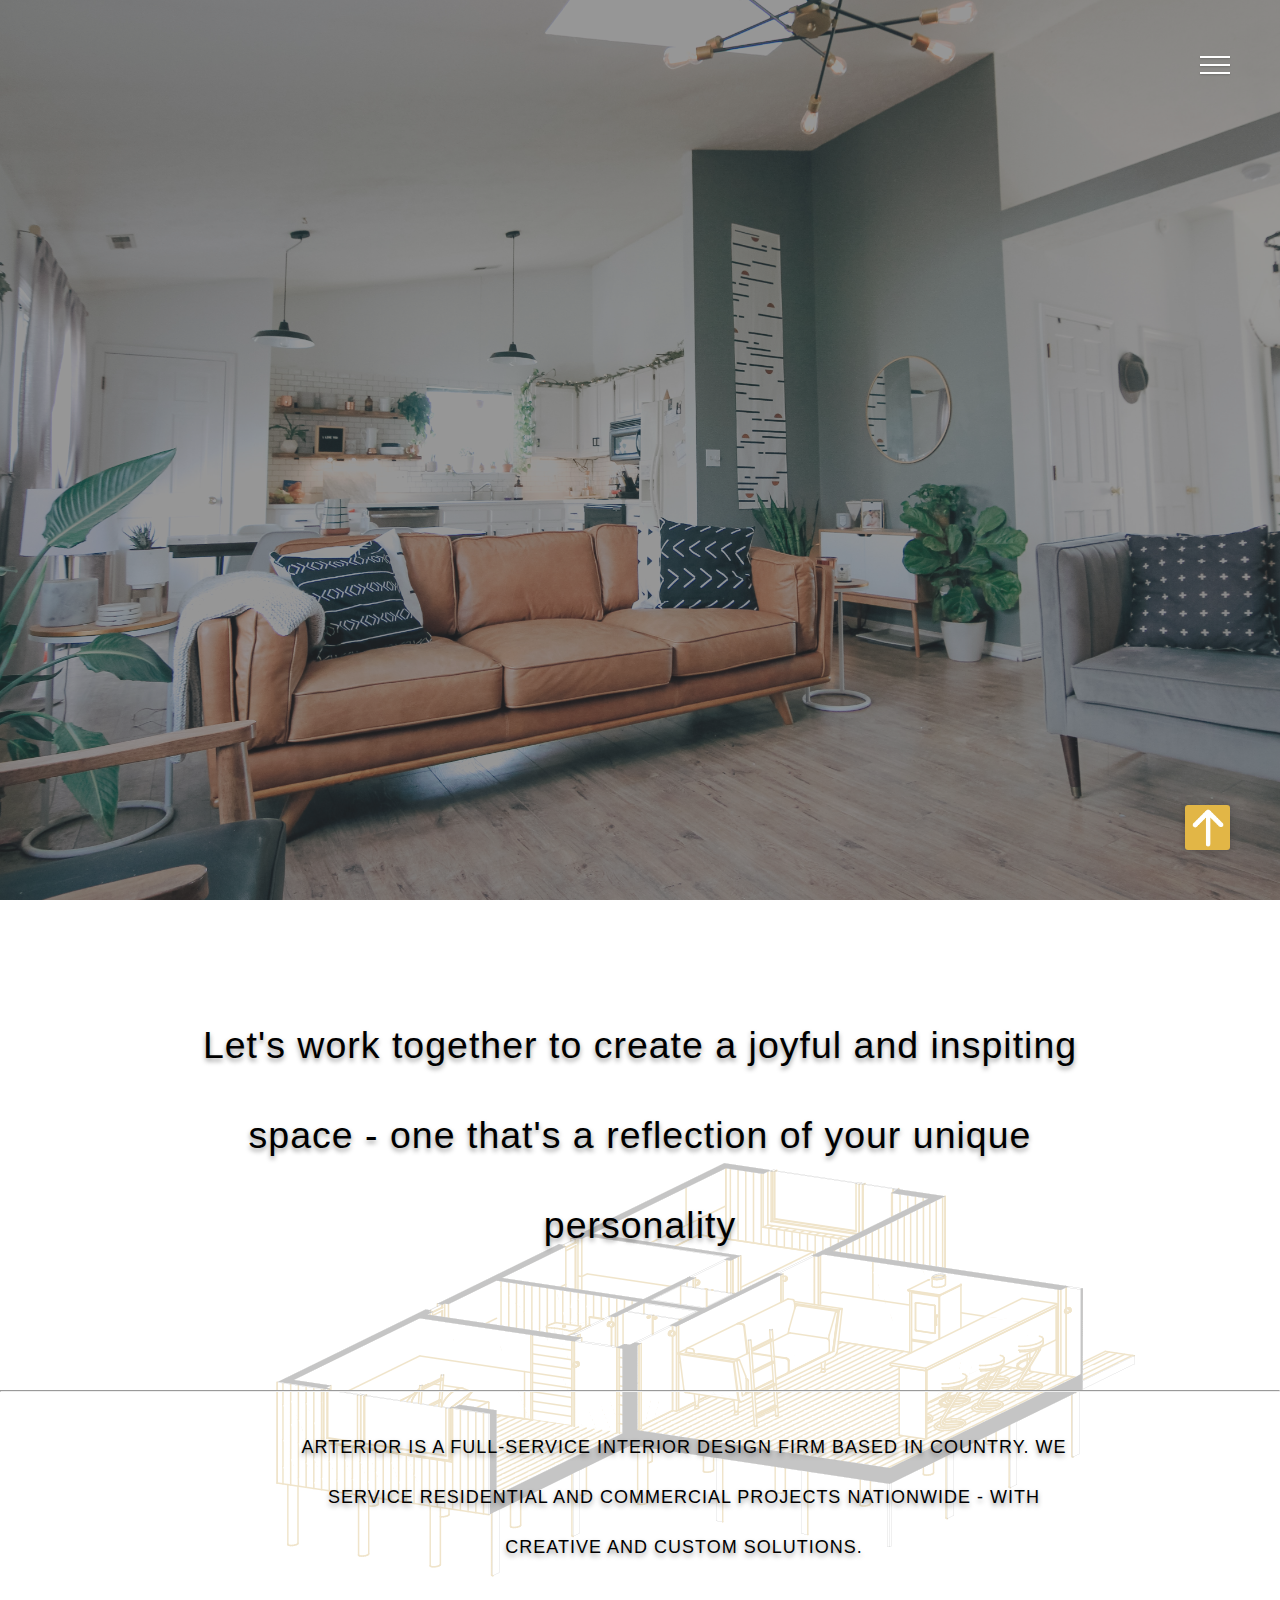
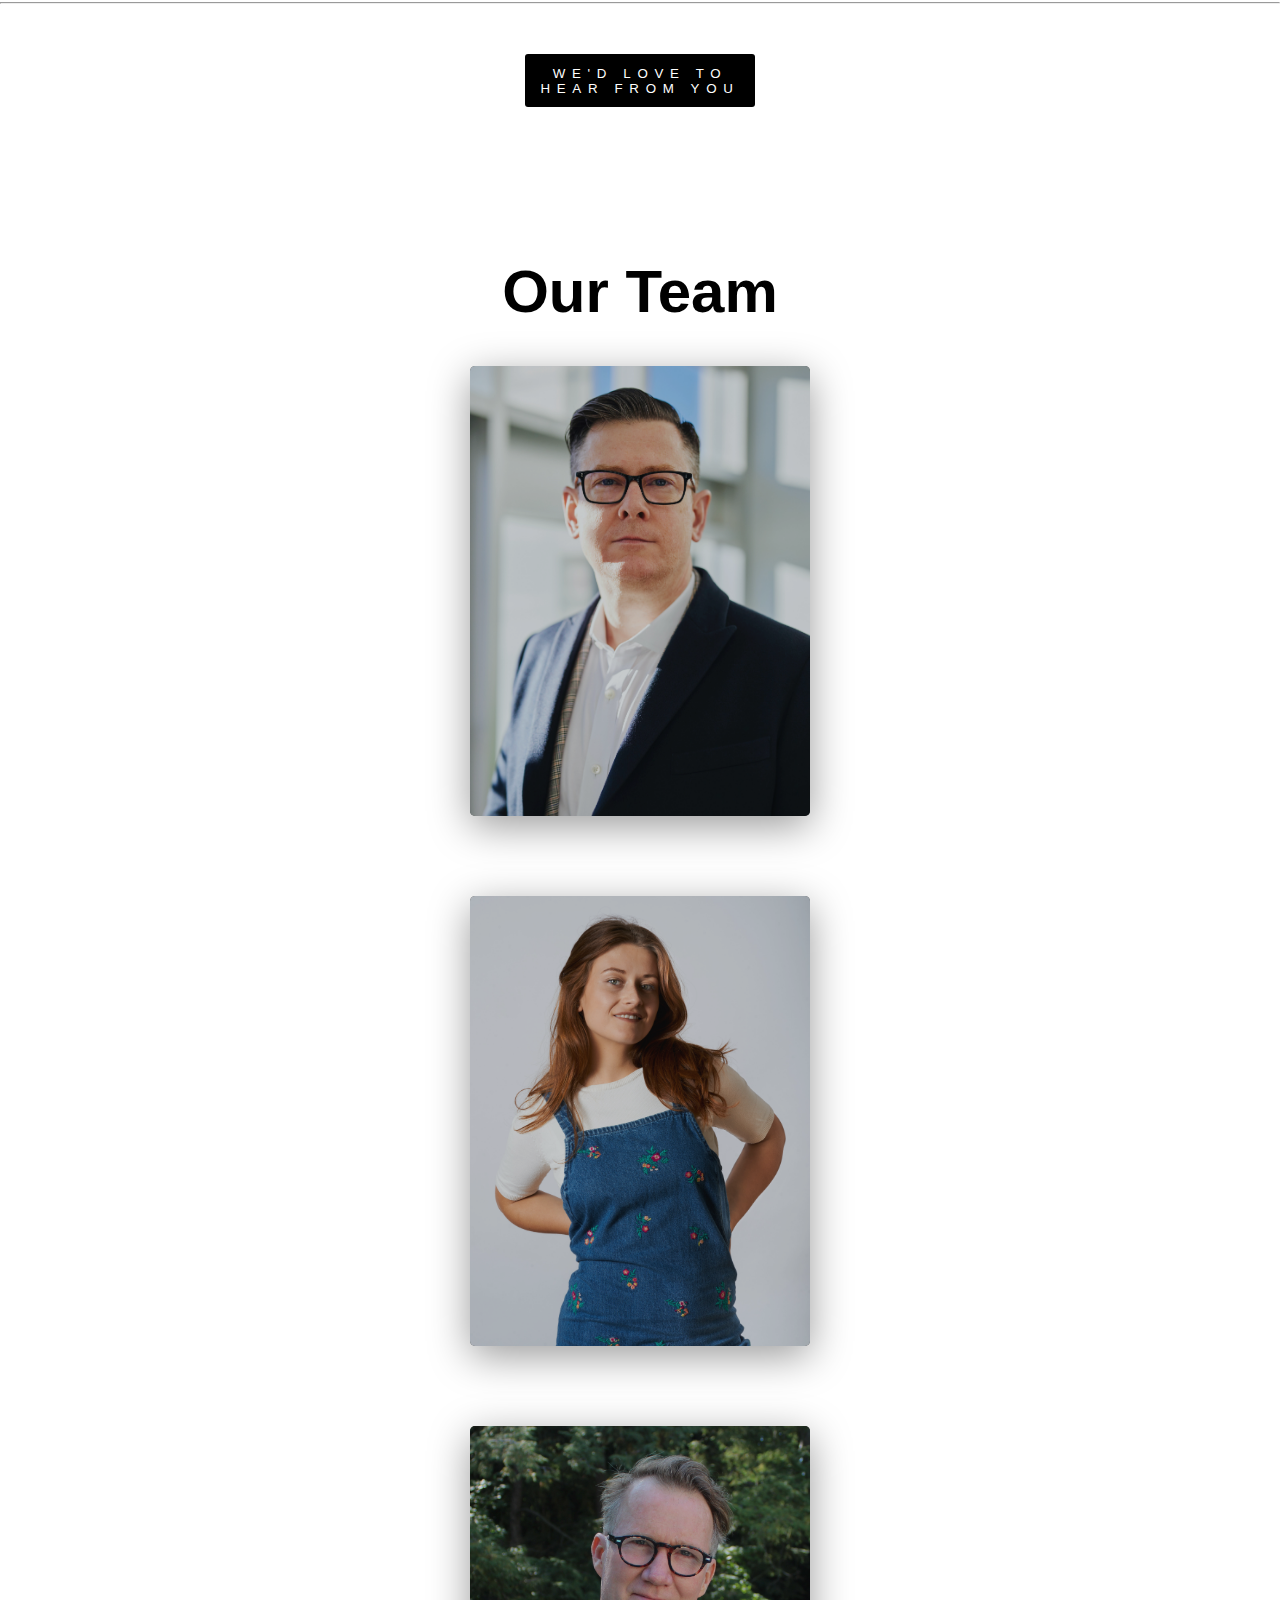
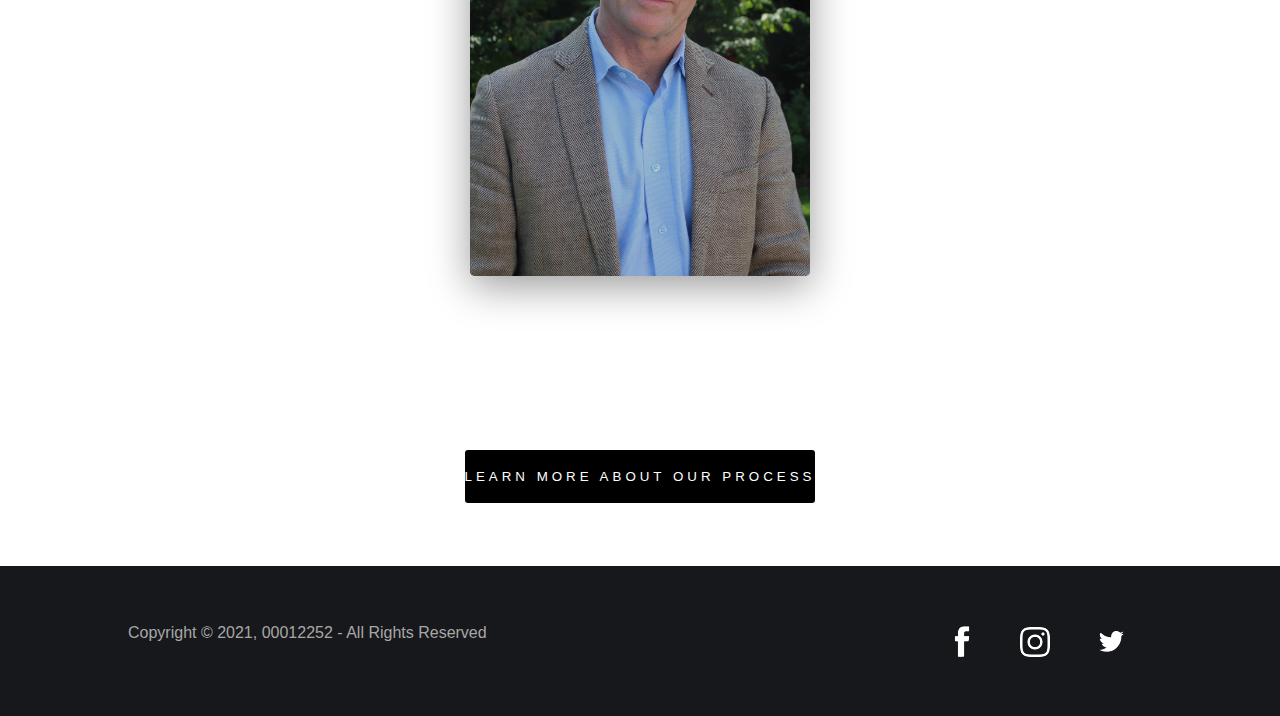
<file: index.html>
<!DOCTYPE html>
<html lang="en">
  <head>
    <meta charset="UTF-8" />
    <meta name="viewport" content="width=device-width, initial-scale=1.0" />
    <title>Architect Website</title>
    <link rel="stylesheet" href="style.css" />
  </head>
  <body>
    <div class="container">
      <div class="hamburger-menu">
        <div class="line line-1"></div>
        <div class="line line-2"></div>
        <div class="line line-3"></div>
        <span>Close</span>
      </div>
      <header class="header">
        <div class="img-wrapper">
          <img src="images/bg.jpg" alt="background image" />
        </div>
        <div class="banner">
          <h1>Architecture & Interior Design</h1>
          <p>This website was created to fulfill Web Technology module’s
            requirements and does not represent an actual company or service.</p>
          <button>Discover now</button>
        </div>
      </header>

      <section class="sidebar">
        <ul class="menu">
          <li class="menu-item">
            <a href="index.html" class="menu-link" data-content="Home">Home</a>
          </li>
          <li class="menu-item">
            <a href="aboutus.html" class="menu-link" data-content="About Us">About Us</a>
          </li>
          <li class="menu-item">
            <a href=#team  class="menu-link" data-content="Team">Team</a>
          </li>
          <li class="menu-item">
            <a href="pricing.html" class="menu-link" data-content="Pricing">Pricing</a>
          </li>
          <li class="menu-item">
            <a href="contact.html" class="menu-link" data-content="Contact">Contact</a>
          </li>
        </ul>
      </section>

      <section class = "home-content">
        <h1> Let's work together to create a joyful and inspiting space - 
            one that's a reflection of your unique personality</h1>
        <hr>
        <p>ARTERIOR IS A FULL-SERVICE INTERIOR DESIGN FIRM BASED IN COUNTRY.
          WE SERVICE RESIDENTIAL AND COMMERCIAL PROJECTS NATIONWIDE - 
          WITH CREATIVE AND CUSTOM SOLUTIONS. </p>
        <hr>
        <a href='contact.html'>
          <button class = 'hear' id="hearr">We'd love to hear from you</button>
        </a>
      </section>

      <section class="team" id="team">
        <div class="section-header">
          <h1 class="section-heading">Our Team</h1>
        </div>
        <div class="cards-wrapper"> 
          <div class="card">
            <div class="card-img-wrapper">
              <img src="images/person-1.jpg" alt="CEO" />
            </div>
            <div class="card-info">
              <h2>John Smith</h2>
              <h3>CEO</h3>
              <p>
                Responsible for establishing overall goals and objectives and coordinating implementation plans.
              </p>
              <button>Read More</button>
            </div>
          </div>
          <div class="card">
            <div class="card-img-wrapper">
              <img src="images/person-2.jpg" alt="Designer" />
            </div>
            <div class="card-info">
              <h2>Ann Brown</h2>
              <h3>Designer</h3>
              <p>
                Architectural designers receive design specifications 
                and utilize both physical and digital drafting tools to create 2D and 3D models upon request.
              </p>
              <button>Read More</button>
            </div>
          </div>
          <div class="card" data-tilt>
            <div class="card-img-wrapper">
              <img src="images/person-3.jpg" alt="Architect" />
            </div>
            <div class="card-info">
              <h2>Ash Doe</h2>
              <h3>Architect</h3>
              <p>
                A residential architect develops building ideas, 
                concepts and designs for residential buildings, homes, 
                condominiums and other structures where people live
              </p>
              <button>Read More</button>
            </div>
          </div>
        </div>
        <div class = "learn-more">
          <a href='aboutus.html'>
            <button class = 'about' id="aboutt">Learn more about our process</button> </a>
        </div>
      </section>

      <footer class="footer">
        <div class="footer-content">
          <p class="copyright">
            Copyright &copy; 2021, 00012252 - All Rights Reserved
          </p>
          <div class="social-list">
            <a href="#"><img src="images/icons/facebook.png" alt="facebook icon"/></a>
            <a href="#"><img src="images/icons/instagram.png" alt="instagram icon"/></a>
            <a href="#"><img src="images/icons/twitter.png" alt="twitter icon"/></a>
          </div>
        </div>
      </footer>
      <a href="#" class="scroll-btn">
        <img src="images/icons/arrow.png" width="40" height="40" alt="top arrow"/>
      </a>
    </div>
  </body>
  <script src="script.js"></script>
</html>
</file>
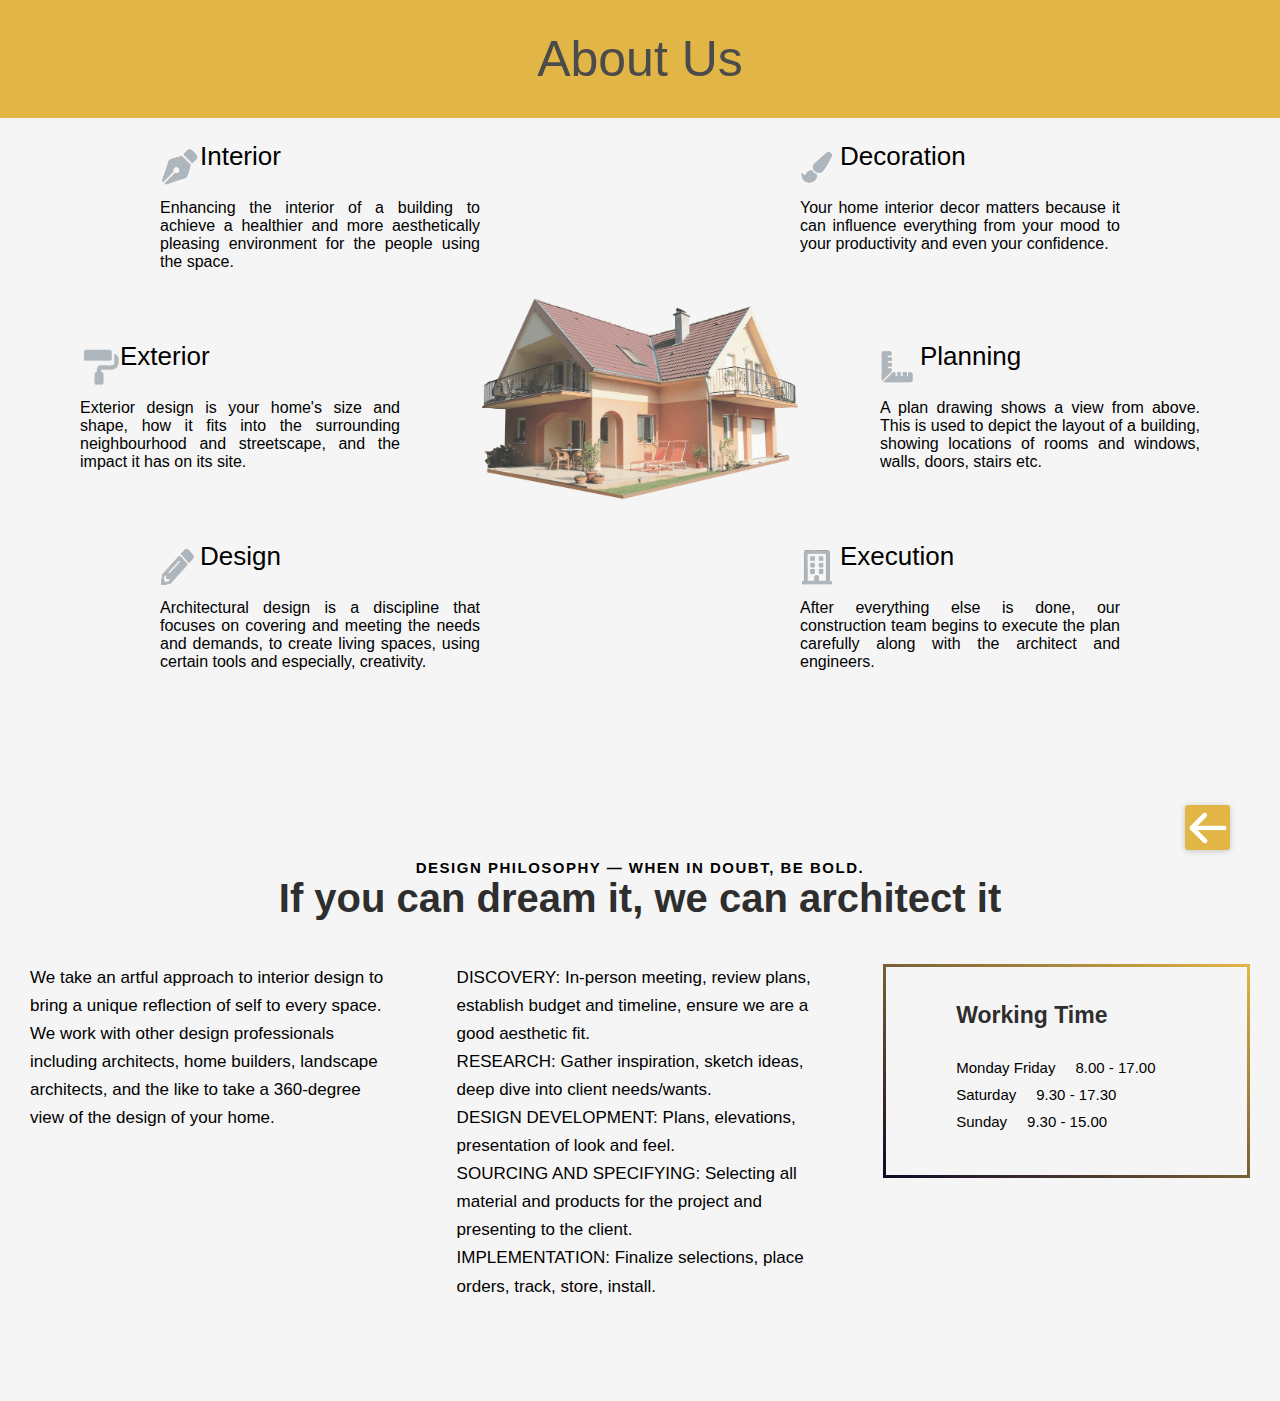
<file: aboutus.html>
<!DOCTYPE html>
<html lang="en">
<head>
	<meta charset="UTF-8">
	<title>About Us</title>
	<link rel="stylesheet" href="style_abt.css">
	<script src="script_contact.js"></script>
</head>
<body>
    
    <section class="about-us">
    <div class="section-header">
      <h1 class="section-heading">About Us</h1>
    </div>
    <div class="services">
      <div class="service">
        <div class="service-header">
          <img src="images/icons/pen_nib.png">
          <h3>Interior</h3>
        </div>
        <p class="service-text">
          Enhancing the interior of a building to achieve 
          a healthier and more aesthetically pleasing environment 
          for the people using the space.
        </p>
      </div>
      <div class="service">
        <div class="service-header">
          <img src="images/icons/paint_roller.png">
          <h3>Exterior</h3>
        </div>
        <p class="service-text">
          Exterior design is your home's size and shape, 
          how it fits into the surrounding neighbourhood and 
          streetscape, and the impact it has on its site.
        </p>
      </div>
      <div class="service">
        <div class="service-header">
          <img src="images/icons/pencil.png">
          <h3>Design</h3>
        </div>
        <p class="service-text">
          Architectural design is a discipline that focuses on 
          covering and meeting the needs and demands, to create 
          living spaces, using certain tools and especially, creativity.
        </p>
      </div>
      <div class="service">
        <div class="service-header">
          <img src="images/icons/paintbrush.png">
          <h3>Decoration</h3>
        </div>
        <p class="service-text">
          Your home interior decor matters because it can influence 
          everything from your mood to your productivity and even your confidence.
        </p>
      </div>
      <div class="service">
        <div class="service-header">
          <img src="images/icons/ruler.png">
          <h3>Planning</h3>
        </div>
        <p class="service-text">
          A plan drawing shows a view from above. 
          This is used to depict the layout of a building, showing 
          locations of rooms and windows, walls, doors, stairs etc.
        </p>
      </div>
      <div class="service">
        <div class="service-header">
          <img src="images/icons/building.png">
          <h3>Execution</h3>
        </div>
        <p class="service-text">
          After everything else is done, our construction team begins to
          execute the plan carefully along with the architect and engineers.
        </p>
      </div>
      <div class="about-us-img-wrapper">
        <img src="images/house.png" />
      </div>
    </div>
  </section>
  	<!-- ABOUT US SECTION -->
	<section class="section-about">
		<div class="container">
			<!-- Header -->
			<div class="row-header">
					<div class="header-section">
						<h3 class="small-title">Design Philosophy — When in doubt, be bold.</h3>
						<h2 class="title">If you can dream it, we can architect it</h2>
					</div>
				</div>
			</div>
			<!-- Description -->
			<div class="row-desc">
				<div class="col-desc">
					<div class="description">
						<p>We take an artful approach to interior design to bring a unique 
              reflection of self to every space. We work with other 
              design professionals including architects, home builders, 
              landscape architects, and the like to take a 360-degree 
              view of the design of your home.
            </p>
					</div>
				</div>
			<div class="col-desc">
					<div class="description">
						<p>DISCOVERY: In-person meeting, review plans, establish budget and timeline, ensure we are a good aesthetic fit.

              <br>RESEARCH: Gather inspiration, sketch ideas, deep dive into client needs/wants.
              
              <br>DESIGN DEVELOPMENT: Plans, elevations, presentation of look and feel.
              
              <br>SOURCING AND SPECIFYING: Selecting all material and products for the project and presenting to the client.
              
              <br>IMPLEMENTATION: Finalize selections, place orders, track, store, install.</p>
					</div>
				</div>
			<div class="col-desc">
					<div class="border-style">
						<div class="work-time">
							<h3 class="title">Working Time</h3>
							<p>
								<span class="date">Monday Friday</span><span class="time">8.00 - 17.00</span>
							</p>
							<p>
								<span class="date">Saturday</span><span class="time">9.30 - 17.30</span>
							</p>
							<p>
								<span class="date">Sunday</span><span class="time">9.30 - 15.00</span>
							</p>
						</div>
					</div>
				</div>
			</div>
      <a href="home.html" class="back-btn">
        <img src="images/icons/back-arrow.png"width="40" height="40" alt="back arrow">
    </a>
</file>
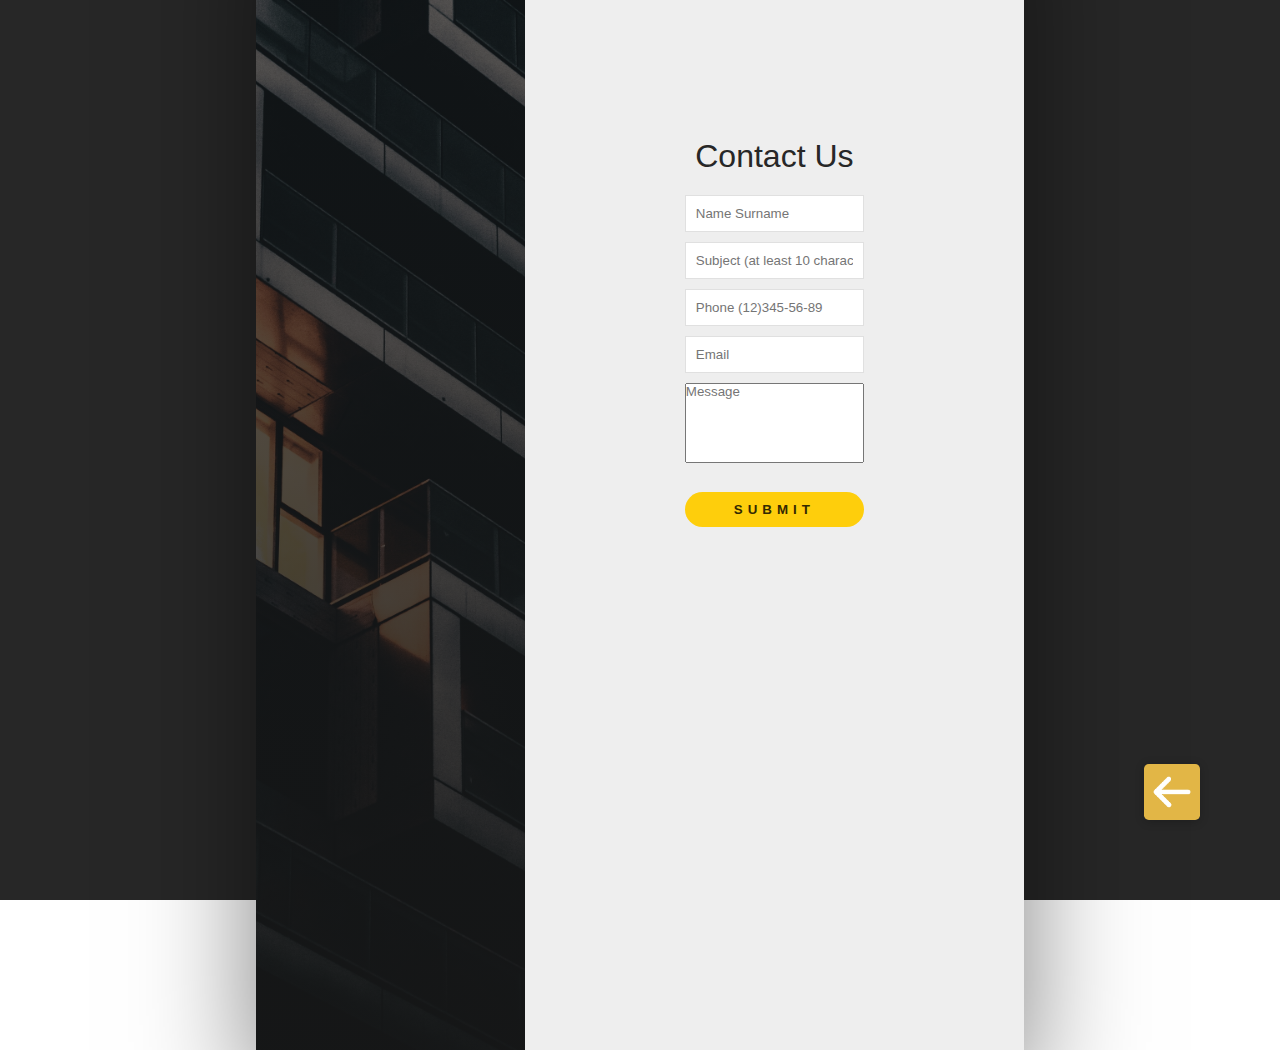
<file: contact.html>
<!DOCTYPE html>
<html lang="en">
<head>
	<meta charset="UTF-8">
	<title>Contact us</title>
	<link rel="stylesheet" href="style_cont.css">
	<script src="script_contact.js"></script>
</head>
<body>

<div class="contact">
    <div class="contact-wrapper">
        <div class="contact-left"></div>
        <div class="contact-right">
            <h2 class="contact-heading">Contact Us</h2>
            <div id="error_message"></div>
            <form id="myform" onsubmit="return validate();">
            <div class="input_field">
                <input type="text" placeholder="Name Surname" id="name">
            </div>
            <div class="input_field">
                <input type="text" placeholder="Subject (at least 10 characters)" id="subject">
            </div>
            <div class="input_field">
                <input type="text" placeholder="Phone (12)345-56-89" id="phone">
            </div>
            <div class="input_field">
                <input type="text" placeholder="Email" id="email">
            </div>
            <div class="input_field">
            <textarea placeholder="Message" id="message"></textarea>
            </div>
            <div class="btn">
            <input type="submit">
            </div>
            </form>
            <a href="home.html" class="back-btn">
                <img src="images/icons/back-arrow.png"width="40" height="40" alt="back arrow">
          </a>
    </div>
</div>

</body>
</html>
</file>
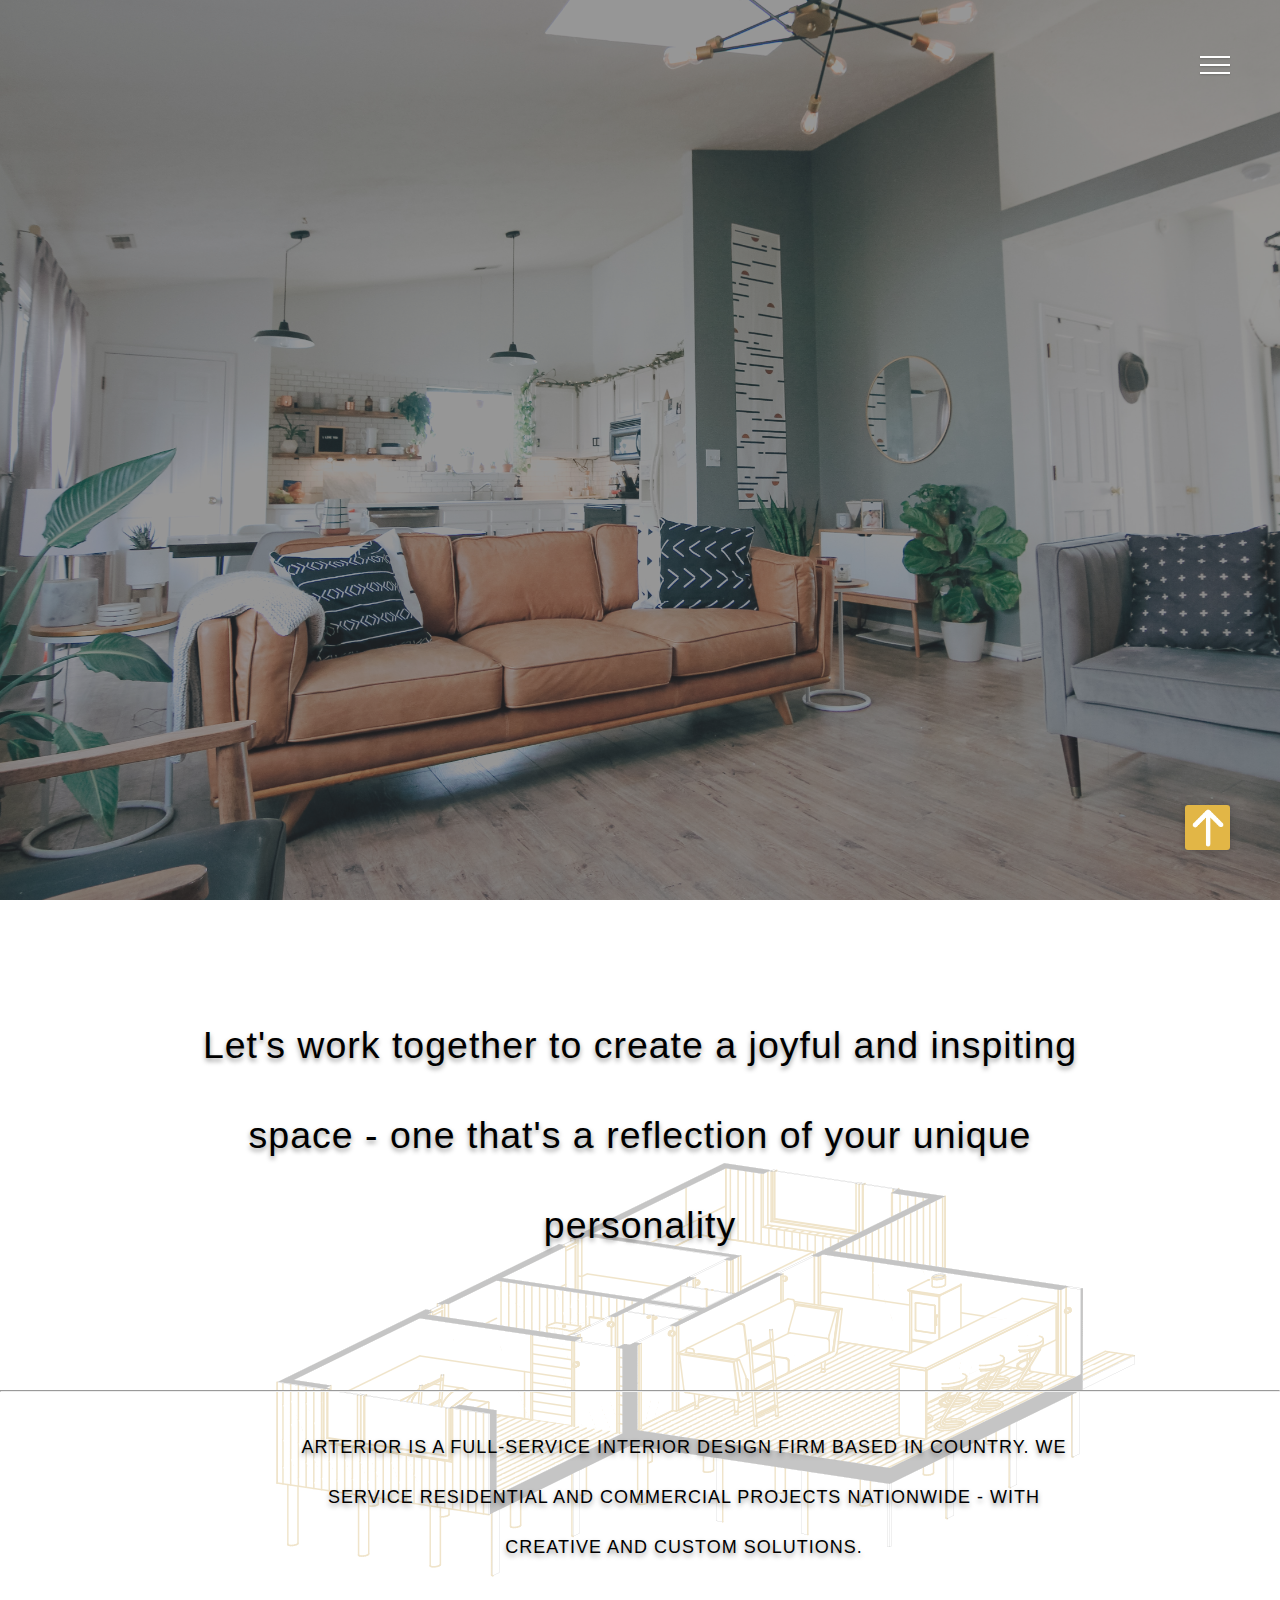
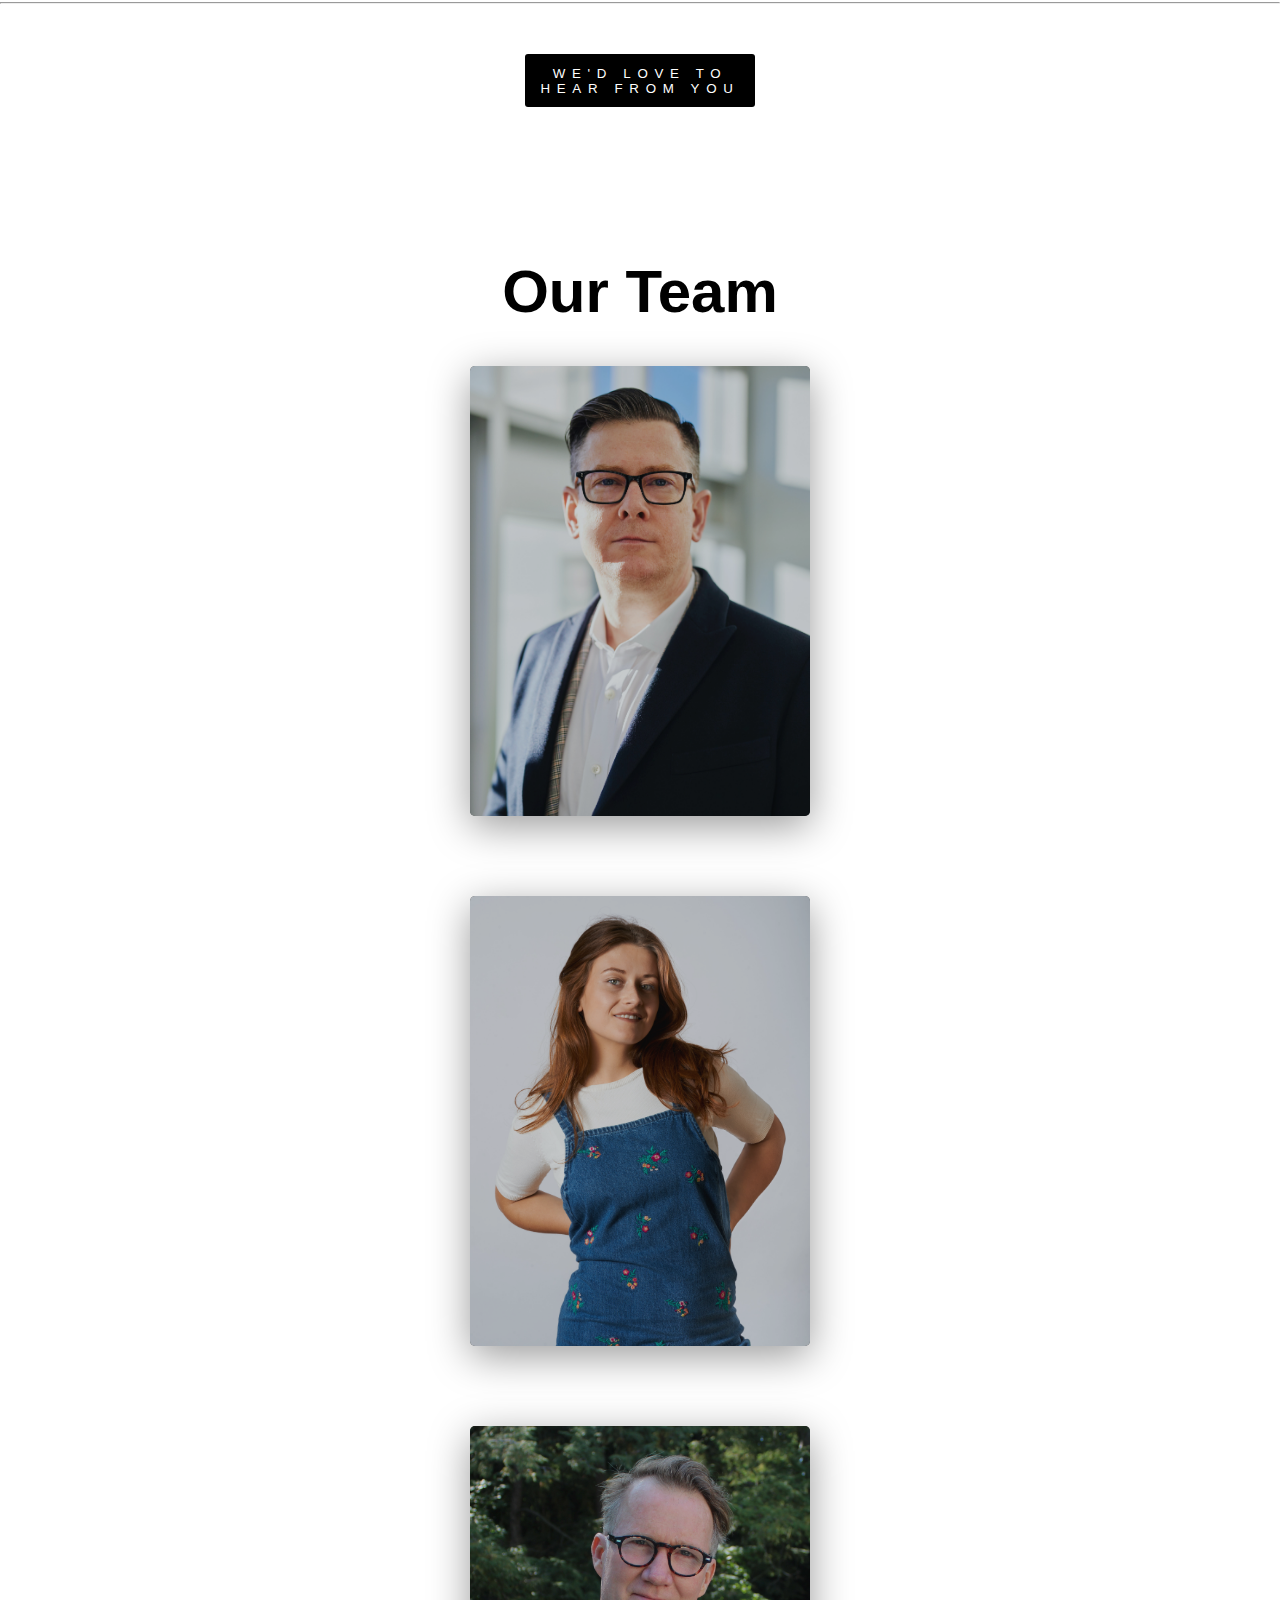
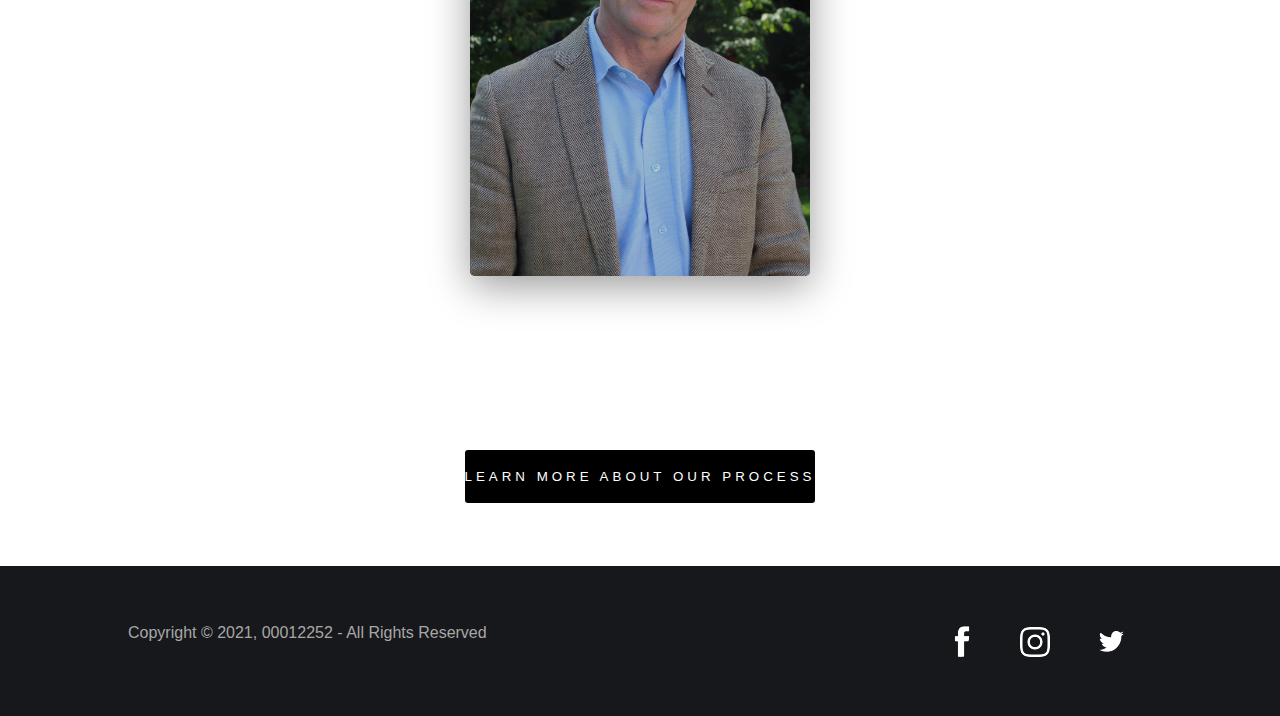
<file: home.html>
<!DOCTYPE html>
<html lang="en">
  <head>
    <meta charset="UTF-8" />
    <meta name="viewport" content="width=device-width, initial-scale=1.0" />
    <title>Architect Website</title>
    <link rel="stylesheet" href="style.css" />
    <link rel="stylesheet"/>
  </head>
  <body>
    <div class="container">
      <div class="hamburger-menu">
        <div class="line line-1"></div>
        <div class="line line-2"></div>
        <div class="line line-3"></div>
        <span>Close</span>
      </div>
      <header class="header">
        <div class="img-wrapper">
          <img src="images/bg.jpg" />
        </div>
        <div class="banner">
          <h1>Architecture & Interior Design</h1>
          <p>This website was created to fulfill Web Technology module’s
            requirements and does not represent an actual company or service.</p>
          <button>Discover now</button>
        </div>
      </header>

      <section class="sidebar">
        <ul class="menu">
          <li class="menu-item">
            <a href="home.html" class="menu-link" data-content="Home">Home</a>
          </li>
          <li class="menu-item">
            <a href="aboutus.html" class="menu-link" data-content="About Us">About Us</a>
          </li>
          <li class="menu-item">
            <a href="#team" class="menu-link" data-content="Team">Team</a>
          </li>
          <li class="menu-item">
            <a href="pricing.html" class="menu-link" data-content="Pricing">Pricing</a>
          </li>
          <li class="menu-item">
            <a href="contact.html" class="menu-link" data-content="Contact">Contact</a>
          </li>
        </ul>
      </section>
      
      <section class = "home-content">
          <h1> Let's work together to create a joyful and inspiting space - 
            one that's a reflection of your unique personality</h1>
          <hr></hr>
          <p>ARTERIOR IS A FULL-SERVICE INTERIOR DESIGN FIRM BASED IN COUNTRY.
            WE SERVICE RESIDENTIAL AND COMMERCIAL PROJECTS NATIONWIDE - 
            WITH CREATIVE AND CUSTOM SOLUTIONS. </p>
          <hr></hr>
          <a href='contact.html'>
            <button class = 'hear' id="hearr">We'd love to hear from you</button>
          </a>
          </div>
        </div>
      </section>


      <section class="team" id="team">
        
        <div class="section-header">
          <h1 class="section-heading">Our Team</h1>
          <div class="underline"></div>
        </div>
        <div class="cards-wrapper"> 
          <div class="card">
            <div class="card-img-wrapper">
              <img src="images/person-1.jpg" alt="CEO" />
            </div>
            <div class="card-info">
              <h2>John Smith</h2>
              <h3>CEO</h3>
              <p>
                Responsible for establishing overall goals and objectives and coordinating implementation plans.
              </p>
              <button>Read More</button>
            </div>
          </div>
          <div class="card">
            <div class="card-img-wrapper">
              <img src="images/person-2.jpg" alt="Designer" />
            </div>
            <div class="card-info">
              <h2>Ann Brown</h2>
              <h3>Designer</h3>
              <p>
                Architectural designers receive design specifications 
                and utilize both physical and digital drafting tools to create 2D and 3D models upon request.
              </p>
              <button>Read More</button>
            </div>
          </div>
          <div class="card" data-tilt>
            <div class="card-img-wrapper">
              <img src="images/person-3.jpg" alt="Architect" />
            </div>
            <div class="card-info">
              <h2>Ash Doe</h2>
              <h3>Architect</h3>
              <p>
                A residential architect develops building ideas, 
                concepts and designs for residential buildings, homes, 
                condominiums and other structures where people live
              </p>
              <button>Read More</button>
            </div>
          </div>
        </div>
        <div class = "learn-more">
          <a href='aboutus.html'>
            <button class = 'about' id="aboutt">Learn more about our process</button> </a>
        </div>
      </section>

      <footer class="footer">
        <div class="footer-content">
          <p class="copyright">
            Copyright &copy; 2021, 00012252 - All Rights Reserved
          </p>
          <div class="social-list">
            <a href="#"><img src="images/icons/facebook.png"/></a>
            <a href="#"><img src="images/icons/instagram.png"/></a>
            <a href="#"><img src="images/icons/twitter.png"/></a>
          </div>
        </div>
      </footer>
      <a href="#" class="scroll-btn">
        <img src="images/icons/arrow.png"width="40" height="40" alt="top arrow"/>
      </a>
    </div>

    <script src="script.js"></script>
  </body>
</html>
</file>
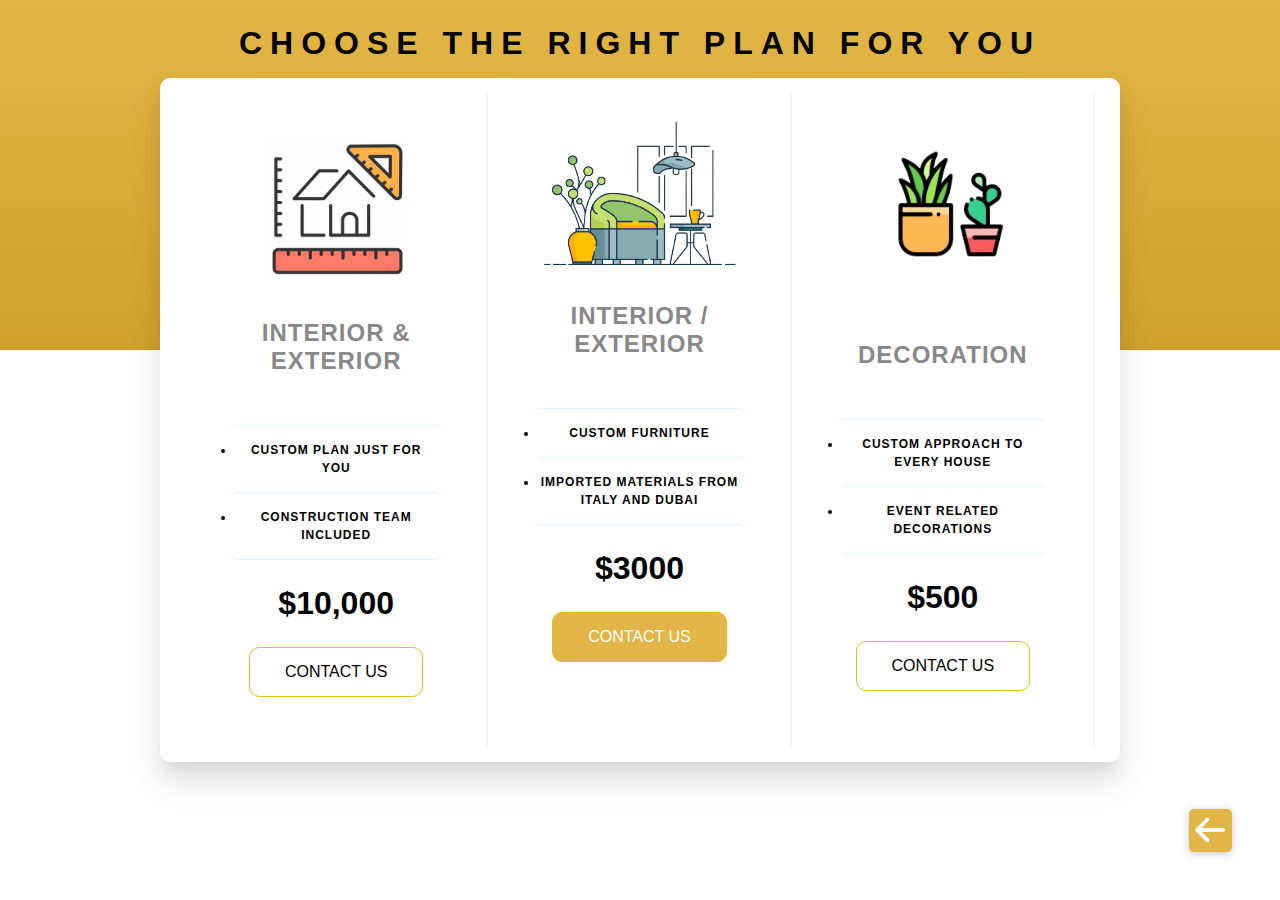
<file: pricing.html>
<!DOCTYPE html>
<html lang="en">
<head>
	<meta charset="UTF-8">
	<title>Prices</title>
	<link rel="stylesheet" href="pricing.css">
</head>
<body>
<div class="background">
    <div class="container">
        <header>
            <h1 class="effect" id='efect'>Choose the right plan for you</h1>
      <div class="panel pricing-table"> 
        <div class="pricing-plan">
          <img src="images/exterior.png" alt="exterior" class="pricing-img">
          <h2 class="pricing-header">Interior & Exterior</h2>
          <ul class="pricing-features">
            <li class="pricing-features-item">Custom plan just for you</li>
            <li class="pricing-features-item">Construction team included</li>
          </ul>
          <span class="pricing-price">$10,000</span>
          <a href="contact.html" class="pricing-button">Contact us</a>
        </div>
        
        <div class="pricing-plan">
          <img src="images/interior.png" alt="interior" class="pricing-img">
          <h2 class="pricing-header">Interior / Exterior</h2>
          <ul class="pricing-features">
            <li class="pricing-features-item">Custom furniture</li>
            <li class="pricing-features-item">Imported materials from Italy and Dubai</li>
          </ul>
          <span class="pricing-price">$3000</span>
          <a href="contact.html" class="pricing-button is-featured">Contact us</a>
        </div>
        
        <div class="pricing-plan">
          <img src="images/decor.png" alt="decor" class="pricing-img">
          <h2 class="pricing-header">Decoration</h2>
          <ul class="pricing-features">
            <li class="pricing-features-item">Custom approach to every house</li>
            <li class="pricing-features-item">Event related decorations</li>
          </ul>
          <span class="pricing-price">$500</span>
          <a href="contact.html" class="pricing-button">Contact us</a>
        </div>
        <a href="home.html" class="back-btn">
            <img src="images/icons/back-arrow.png"width="32" height="32" alt="back arrow">
        </a>
      </div>
    </div>
  </div>
</file>
<file: style.css>
* {
  margin: 0;
  padding: 0;
  outline: none;
  box-sizing: border-box;
  list-style: none;
  text-decoration: none;
}

html {
  font-size: 62.5%;
}
/* -----menu----- */


.container {
  display: none;
}

.display .container {
  display: block;
}

.hamburger-menu {
  width: 3rem;
  height: 3rem;
  position: fixed;
  top: 5rem;
  right: 5rem;
  z-index: 200;
  display: flex;
  flex-direction: column;
  justify-content: space-evenly;
  cursor: pointer;
  transition: right 0.7s;
}

.change .hamburger-menu {
  right: 33rem;
}

.line {
  width: 100%;
  height: 0.2rem;
  background-color: #fff;
  box-shadow: 0 0.1rem 0.2rem rgba(0, 0, 0, 0.2);
}

.change .line {
  background-color: rgba(0, 0, 0, 0.8);
}

.change .line-1 {
  transform: rotate(45deg) translate(0.3rem, 0.8rem);
}

.change .line-2 {
  opacity: 0;
  visibility: hidden;
}

.change .line-3 {
  transform: rotate(-45deg) translate(0.3rem, -0.8rem);
}

.hamburger-menu span {
  position: absolute;
  left: 5rem;
  width: 10rem;
  height: 4rem;
  background-color: #e2b646;
  display: flex;
  justify-content: center;
  align-items: center;
  color: #fff;
  font-family: 'Trebuchet MS', 'Lucida Sans Unicode', 'Lucida Grande', 'Lucida Sans', Arial, sans-serif;
  font-size: 1.6rem;
  letter-spacing: 0.1rem;
  opacity: 0;
  visibility: hidden;
  transition: all 0.2s;
}

.change .hamburger-menu:hover span {
  opacity: 1;
  visibility: visible;
}

.hamburger-menu span::before {
  content: "";
  position: absolute;
  border-left: 1rem solid transparent;
  border-right: 1rem solid #e2b646;
  border-bottom: 1rem solid transparent;
  border-top: 1rem solid transparent;
  top: 50%;
  left: -2rem;
  transform: translateY(-50%);
}
.header {
  width: 100%;
  height: 100vh;
  position: relative;
  perspective: 100rem;
  overflow: hidden;
}

.img-wrapper {
  width: 100%;
  height: 100%;
  background-color: rgba(0, 0, 0, 0.8);
  overflow: hidden;
}

.img-wrapper img {
  width: 100%;
  height: 100%;
  object-fit: cover;
  opacity: 0.5;
  animation: scale 25s;
}


.banner {
  position: absolute;
  top: 30%;
  left: 15%;
}

.banner h1 {
  font-family: 'Trebuchet MS', 'Lucida Sans Unicode', 'Lucida Grande', 'Lucida Sans', Arial, sans-serif;
  font-size: 8rem;
  font-weight: 300;
  color: #fff;
  width: 50%;
  line-height: 9rem;
  letter-spacing: 0.2rem;
  text-shadow: 0 0.3rem 0.5rem rgba(0, 0, 0, 0.4);
  opacity: 0;
  animation: moveBanner 1s 0.5s forwards;
}

.banner p {
  font-family: 'Segoe UI', Tahoma, Geneva, Verdana, sans-serif;
  font-size: 2.8rem;
  color: #fff;
  width: 70%;
  letter-spacing: 0.1rem;
  margin-bottom: 3rem;
  text-shadow: 0 0.3rem 0.5rem rgba(0, 0, 0, 0.4);
  opacity: 0;
  animation: moveBanner 1s 0.7s forwards;
}

.banner button {
  font-family: Arial, Helvetica, sans-serif;
  width: 25rem;
  height: 7rem;
  background-color: #c29525;
  border: none;
  font-size: 2rem;
  text-transform: uppercase;
  color: #fff;
  text-shadow: 0 0.2rem 0.4rem rgba(0, 0, 0, 0.2);
  box-shadow: 0 0.3rem 0.5rem rgba(0, 0, 0, 0.4);
  cursor: pointer;
  opacity: 0;
  animation: moveBanner 1s 0.9s forwards;
}

@keyframes moveBanner {
  0% {
    transform: translateY(40rem) rotateY(-20deg);
  }
  100% {
    transform: translateY(0) rotateY(0);
    opacity: 1;
  }
}

.sidebar {
  width: 40rem;
  height: 100vh;
  position: fixed;
  top: 0;
  right: -40rem;
  background-color: #fff;
  transition: right 0.5s;
  z-index: 100;
}

.change .sidebar {
  right: 0;
}

.menu {
  position: absolute;
  top: 40%;
  left: 50%;
  transform: translate(-50%, -50%);
}

.menu-item {
  text-align: center;
}

.menu-link {
  font-family: 'Trebuchet MS', 'Lucida Sans Unicode', 'Lucida Grande', 'Lucida Sans', Arial, sans-serif;
  font-size: 4rem;
  color: #555;
  position: relative;
  background:none; 
  border:none;

}

.menu-link::before {
  content: attr(data-content);
  position: absolute;
  top: 0;
  left: 0;
  color: #c29525;
  width: 0;
  overflow: hidden;
  white-space: nowrap;
  transition: width 0.3s ease-in-out;
}

.menu-link:hover::before {
  width: 100.5%;
}

.home-content {
  text-align: center;
  display: block;
  height: 100vh;
  background-image: url(images/house-gif.gif);
  background-repeat: no-repeat;
  width: 100%;
  height: 100%;
  background-color: rgba(255, 255, 255, 0.774);
  background-blend-mode: overlay;
}

.home-content h1 {
  font-family: 'Lucida Sans', 'Lucida Sans Regular', 'Lucida Grande', 'Lucida Sans Unicode', Geneva, Verdana, sans-serif;
  font-size: 3.75rem;
  margin-right: 20rem;
  margin-left: 20rem;
  margin-bottom: 12rem;
  padding-top: 10rem;
  font-weight: 400;
  color: rgb(0, 0, 0);
  line-height: 9rem;
  letter-spacing: 0.1rem;
  text-shadow: 0 0.3rem 0.5rem rgba(0, 0, 0, 0.4);
}
.hr {
  display: block;
  height: 1px;
  border: 0;
  border-top: 1px solid #ccc;
  margin-top: 5rem;
  padding: 0;
}

.hear {
  height: 4em;
  width: 18%;
  padding: auto;
  margin: 1em auto;
  margin-top: 5rem;
  margin-bottom: 5rem;
  background-color: #000000;
  border: none;
  border-radius: 3px;
  text-transform: uppercase;
  letter-spacing: 0.5em;
  transition: all 0.2s cubic-bezier(.4,0,.2,1);
}

#hearr:hover {
  letter-spacing: 0.57rem;
  background-color: #e2b646;
}

#hearr {
  color: white;
}


.home-content p {
  font-family: 'Segoe UI', Tahoma, Geneva, Verdana, sans-serif;
  font-size: 1.8rem;
  width: 60%;
  color: rgb(0, 0, 0);
  letter-spacing: 0.1rem;
  line-height: 5rem;
  margin-top: 3rem;
  margin-bottom: 3rem;
  margin-left: 30rem;
  text-shadow: 0 0.3rem 0.5rem rgba(0, 0, 0, 0.4);
}

.team {
  display: flex;
  flex-direction: column;
  justify-content: center;
  align-items: center;
  padding: 10rem 5rem 10rem 5rem;
  font-size: 3rem;
  font-family: 'Trebuchet MS', 'Lucida Sans Unicode', 'Lucida Grande', 'Lucida Sans', Arial, sans-serif;
}

.cards-wrapper {
  display: flex;
  justify-content: space-evenly;
  margin-top: 8rem;
  margin-bottom: 8rem;
  width: 100%;
}

.card {
  width: 37rem;
  height: 45rem;
  box-shadow: 0 1rem 4rem rgba(0, 0, 0, 0.4);
  border-radius: 0.5rem;
  position: relative;
}

.card-img-wrapper {
  width: 100%;
  height: 100%;
  background-color: #262626;
  border-radius: 0.5rem;
}

.card-img-wrapper img {
  width: 100%;
  height: 100%;
  object-fit: cover;
  opacity: 0.8;
  border-radius: 0.5rem;
  transition: opacity 0.3s;
}

.card:hover .card-img-wrapper img {
  opacity: 0.5;
}

.card-info {
  position: absolute;
  bottom: 0;
  padding: 2rem;
  text-shadow: 0 0.2rem 0.5rem rgba(0, 0, 0, 0.4);
  opacity: 0;
  visibility: hidden;
  transition: all 0.3s;
}

.card:hover .card-info {
  bottom: 2rem;
  opacity: 1;
  visibility: visible;
}

.card-info h2 {
  font-family: 'Trebuchet MS', 'Lucida Sans Unicode', 'Lucida Grande', 'Lucida Sans', Arial, sans-serif;
  font-size: 2.5rem;
  line-height: 2.5rem;
  font-weight: 300;
  color: #eee;
}

.card-info h3 {
  font-family: "Muli", serif;
  font-size: 2rem;
  font-weight: 500;
  color: #a52a2a;
  margin-bottom: 1rem;
}

.card-info p {
  font-family: 'Trebuchet MS', 'Lucida Sans Unicode', 'Lucida Grande', 'Lucida Sans', Arial, sans-serif;
  font-size: 1.4rem;
  line-height: 1.6rem;
  font-weight: 300;
  color: #eee;
  width: 80%;
  margin-bottom: 2rem;
}

.card-info button {
  width: 10rem;
  height: 3rem;
  background-color: #c29525;
  border: none;
  font-family: 'Trebuchet MS', 'Lucida Sans Unicode', 'Lucida Grande', 'Lucida Sans', Arial, sans-serif;
  font-size: 1.4rem;
  line-height: 1.5rem;
  color: #eee;
  border-radius: 0.3rem;
  box-shadow: 0 0.1rem 0.8rem rgba(0, 0, 0, 0.4);
}

.about {
  height: 4em;
  margin: 1em auto;
  background-color: #000000;
  border: none;
  border-radius: 3px;
  text-transform: uppercase;
  letter-spacing: 0.3em;
  transition: all 0.2s cubic-bezier(.4,0,.2,1);
}

#aboutt:hover {
  letter-spacing: 0.27rem;
  background-color: #e2b646;
}

#aboutt {
  color: white;
}

.footer {
  width: 100%;
  height: 15rem;
  background-color: #17181b;
  display: flex;
  justify-content: center;
  align-items: center;
}

.footer-content {
  width: 60%;
  display: flex;
  justify-content: space-between;
}

.copyright {
  font-family: 'Trebuchet MS', 'Lucida Sans Unicode', 'Lucida Grande', 'Lucida Sans', Arial, sans-serif;
  font-size: 1.6rem;
  color: #a7a7a7;
}

.social-list a {
  margin: 0 2rem;
}

.social-list i {
  font-size: 2rem;
  color: #a7a7a7;
}

.scroll-btn {
  position: fixed;
  right: 5rem;
  bottom: 5rem;
  width: 4.5rem;
  height: 4.5rem;
  background-color: #e2b646;
  display: flex;
  justify-content: center;
  align-items: center;
  font-size: 2rem;
  color: #fff;
  box-shadow: 0 0.1rem 0.6rem rgba(0, 0, 0, 0.2);
  border-radius: 0.3rem;
}
@media (max-width: 1500px) {

  .card {
    width: 34rem;
  }

  .contact-wrapper {
    width: 80%;
    height: 65rem;
  }

  .footer-content {
    width: 80%;
  }
}

@media (max-width: 1400px) {
  .banner h1 {
    font-size: 6rem;
    line-height: 7rem;
  }

  .banner p {
    font-size: 3rem;
  }

  .banner button {
    width: 20rem;
    height: 5rem;
    font-size: 1.6rem;
  }

  .menu-link {
    font-size: 3rem;
  }
}

@media (max-width: 1300px) {
  .team {
    padding-bottom: 5rem;
  }

  .cards-wrapper {
    flex-direction: column;
    align-items: center;
    margin-top: 4rem;
  }

  .card {
    margin-bottom: 8rem;
  }
}

@media (max-width: 1000px) {
  .banner h1 {
    font-size: 5rem;
    line-height: 6rem;
  }

  .banner p {
    font-size: 2.5rem;
  }

  .banner button {
    width: 18rem;
    height: 4rem;
    font-size: 1.5rem;
  }

  .footer-content {
    flex-direction: column;
    align-items: center;
    text-align: center;
    width: 50%;
  }

  .copyright {
    order: 1;
    margin-top: 3rem;
  }

@media (max-width: 700px) {
  .banner h1 {
    font-size: 4rem;
    line-height: 5rem;
  }

  .banner p {
    font-size: 2rem;
  }
}

@media (max-width: 500px) {
  html {
    font-size: 45%;
  }

  .sidebar {
    width: 100%;
    right: -100%;
  }

  .change .hamburger-menu {
    right: 38rem;
  }

  .footer {
    height: 18rem;
  }
}}
</file>
<file: style_abt.css>
* {
    margin: 0;
    padding: 0;
    outline: none;
    box-sizing: border-box;
    list-style: none;
    text-decoration: none;
    position: relative;
    background-color: inherit;
  }
  
  html {
    font-size: 62.5%;
  }
  .body{
      overflow: hidden;
  }
.about-us {
    width: 100%;
    background-color: #f5f5f5;
    padding-bottom: 6rem;
  }
  
  .section-header {
    background-color:#e2b646;
    display: flex;
    flex-direction: column;
    align-items: center;
  }
  
  .section-heading {
    font-family: 'Trebuchet MS', 'Lucida Sans Unicode', 'Lucida Grande', 'Lucida Sans', Arial, sans-serif;
    font-size: 5rem;
    font-weight: 300;
    color: #4b4b4b;
    margin-bottom: 3rem;
    margin-top: 3rem;
  }

  
  .services {
    width: 100%;
    height: 100%;
    margin-top: 25px;
    display: grid;
    grid-template-columns: repeat(16, 1fr);
    grid-template-rows: repeat(6, 6rem);
    grid-row-gap: 4rem;

  }
  
  .service {
    width: 100%;
    margin-bottom: 2rem;
  }
  
  .service:nth-child(1) {
    grid-column: 4 / 7;
    grid-row: 1 / 3;
  }
  
  .service:nth-child(2) {
    grid-column: 3 / 6;
    grid-row: 3 / 5;
  }
  
  .service:nth-child(3) {
    grid-column: 4 / 7;
    grid-row: 5 / -1;
  }
  
  .service:nth-child(4) {
    grid-column: 11 / 14;
    grid-row: 1 / 3;
  }
  
  .service:nth-child(5) {
    grid-column: 12 / 15;
    grid-row: 3 / 5;
  }
  
  .service:nth-child(6) {
    grid-column: 11 / 14;
    grid-row: 5 / -1;
  }
  
  .service-header {
    display: flex;
    align-items: center;
    margin-bottom: 1rem;
  }
  
  .service-header i {
    font-size: 4rem;
    color: #4b4b4b;
    margin-right: 2rem;
  }
  
  .service-header h3 {
    font-family: 'Trebuchet MS', 'Lucida Sans Unicode', 'Lucida Grande', 'Lucida Sans', Arial, sans-serif;
    font-size: 2.6rem;
    line-height: 2.6rem;
    font-weight: 400;
    margin-bottom: 2rem;
  }
  
  .service-text {
    font-family: 'Segoe UI', Tahoma, Geneva, Verdana, sans-serif;
    font-size: 1.6rem;
    text-align: justify;
  }
  
  .about-us-img-wrapper {
    grid-column: 7 / 11;
    grid-row: 2 / 6;
    margin-top: 5.5rem;
    width: 100%;
  }
  
  .about-us-img-wrapper img {
    width: 100%;
    object-fit: cover;
    opacity: 0.8;
  }
  .section-about {
    background-color: #f5f5f5;
    padding-top: 96px;
    padding-bottom: 100px;
    font-family: "Source Sans Pro", sans-serif;
  }
  
  .row-header{
    justify-content: center;
    text-align: center;
  }
  
  .col-desc{
    justify-content: space-around;
    float: left;
    width: 33.33%;
    padding:0rem 3rem 0 3rem;

  }
  .row-desc:after {
    content: "";
    display: table;
    clear: both;
  }
  

  
  .section-about .header-section {
    margin-bottom: 43px;

  }
  
  .section-about .header-section .small-title {
    text-transform: uppercase;
      font-size: 15px;
      letter-spacing: 0.1em;
  }
  
  .section-about .header-section .title {
      font-size: 40px;
      font-weight: 600;
    color: #2e2e2e;
  }
  
  .section-about .description p {
      font-size: 17px;
      line-height: 1.65em;
  }
  
  .section-about .border-style {
    padding: 3px;
    background: linear-gradient(to top right, #0f0827, #e2b646);
  }
  .section-about .work-time {
    padding: 35px 70px;
    background-color: #f5f5f5;;
    height: 100%;
    ;
  }
  
  .section-about .work-time .title {
    margin-bottom: 30px;
      font-size: 23px;
      font-weight: 600;
      color: #2e2e2e;
  }
  
  .section-about .work-time p {
    margin-bottom: 10px;
  }
  
  .section-about .work-time .date {
      margin-right: 20px;
      font-size: 15px;
  }
  
  .section-about .work-time .time {
      font-size: 15px;
  }

  .back-btn {
    position: fixed;
    right: 5rem;
    bottom: 5rem;
    width: 4.5rem;
    height: 4.5rem;
    background-color: #e2b646;
    display: flex;
    justify-content: center;
    align-items: center;
    font-size: 2rem;
    color: #fff;
    box-shadow: 0 0.1rem 0.6rem rgba(0, 0, 0, 0.2);
    border-radius: 0.3rem;
  }
  
  @media (max-width: 1400px) {
  .service:nth-child(1) {
    grid-column: 3 / 7;
  }

  .service:nth-child(2) {
    grid-column: 2 / 6;
  }

  .service:nth-child(3) {
    grid-column: 3 / 7;
  }

  .service:nth-child(4) {
    grid-column: 11 / 15;
  }

  .service:nth-child(5) {
    grid-column: 12 / 16;
  }

  .service:nth-child(6) {
    grid-column: 11 / 15;
  }
}
</file>
<file: style_cont.css>
*{
    margin: 0;
    padding: 0;
    box-sizing: border-box;
    outline: none;
    font-family: 'Josefin Sans', sans-serif;
  }
  
.contact {
    width: 100%;
    height: 100vh;
    background-color: #272727;
    display: flex;
    justify-content: center;
    align-items: center;
}
.contact-wrapper {
    width: 60%;
    height: 75rem;
    display: flex;
    box-shadow: 0 3rem 7rem rgba(0, 0, 0, 0.5);
  }

.contact-left {
    width: 35%;
    background: linear-gradient(rgba(15, 15, 15, 0.6), rgba(22, 22, 22, 0.9)),
      url(images/contact-bg.jpg) center no-repeat;
    background-size: cover;
}

.contact-right {
    width: 65%;
    background-color: #eee;
    padding: 3rem 10rem 10rem 10rem;
}
  
.contact-heading{
    font-family: 'Trebuchet MS', 'Lucida Sans Unicode', 'Lucida Grande', 'Lucida Sans', Arial, sans-serif;
    font-size: 2rem;
    font-weight: 300;
    color: #272727;
    margin-top: 15rem;
    margin-bottom: 1rem;
    text-align: center;
}
.contact-right form {
    width: 100%;
    display: flex;
    flex-direction: column;
    align-items: left;
}
  
.contact .input_field{
    margin-bottom: 10px;

}
  
.contact .input_field input[type="text"],
.wrapper textarea{
    border: 1px solid #e0e0e0;
    width: 100%;
    padding: 10px;
  }
  
.contact textarea{
    resize: none;
    height: 80px;
    width: 100%;
  }
  
.contact .btn input[type="submit"]{
    border: 0px;
    margin-top: 15px;
    padding: 10px;
    text-align: center;
    width: 100%;
    background: #fece0c;
    color: #332902;
    text-transform: uppercase;
    letter-spacing: 5px;
    font-weight: bold;
    border-radius: 25px;
    cursor: pointer;
  }
  
#error_message{
    margin-bottom: 20px;
    background: #fe8b8e;
    padding: 0px;
    text-align: center;
    font-size: 14px;
    transition: all 0.5s ease;
  }
  .back-btn {
    position: fixed;
    right: 5rem;
    bottom: 5rem;
    width: 3.5rem;
    height: 3.5rem;
    background-color: #e2b646;
    display: flex;
    justify-content: center;
    align-items: center;
    font-size: 2rem;
    color: #fff;
    box-shadow: 0 0.1rem 0.6rem rgba(0, 0, 0, 0.2);
    border-radius: 0.3rem;
  }
</file>
<file: pricing.css>
html {
    box-sizing: border-box;
    font-family: 'Open Sans', sans-serif;
  }
  * {
    margin: 0;
    padding: 0;
  }
  
  *, *:before, *:after {
    box-sizing: inherit;
  }
  
  .background {
    padding: 0 25px 25px;
    position: relative;
    width: 100%;
  }
  
  .background::after {
    content: '';
    background: #e2b646;
    background: -moz-linear-gradient(top, #e2b646 0%, #cfa12c 100%);
    background: -webkit-linear-gradient(top, #e2b646 0%,#cfa12c 100%);
    background: linear-gradient(to bottom, #e2b646 0%,#cfa12c 100%);
    filter: progid:DXImageTransform.Microsoft.gradient( startColorstr='#e2b646', endColorstr='#cfa12c',GradientType=0 );
    height: 350px;
    left: 0;
    position: absolute;
    top: 0;
    width: 100%;
    z-index: -1;
  }
.effect {
      font-family: Arial, Helvetica, sans-serif;
      text-align: center;
      color: black;
      text-transform: uppercase;
      letter-spacing: 0.5rem;
      margin-bottom: 1rem;
      transition: all 0.2s cubic-bezier(.4,0,.2,1);
  }
  #efect:hover {
    letter-spacing: 0.2rem;
  }
  
  @media (min-width: 900px) {
    .background {
      padding: 0 0 25px;
    }
  }
  
  .container {
    margin: 0 auto;
    padding: 25px 0 0;
    max-width: 960px;
    width: 100%;
  }
  
  .panel {
    background-color: #fff;
    border-radius: 10px;
    padding: 15px 25px;
    position: relative;
    width: 100%;
    z-index: 10;
  }
  
  .pricing-table {
    box-shadow: 0px 10px 13px -6px rgba(0, 0, 0, 0.08), 0px 20px 31px 3px rgba(0, 0, 0, 0.09), 
    0px 8px 20px 7px rgba(0, 0, 0, 0.02);
    display: flex;
    flex-direction: column;
  }
  
  @media (min-width: 900px) {
    .pricing-table {
      flex-direction: row;
    }
  }
  
  .pricing-table * {
    text-align: center;
    text-transform: uppercase;
  }
  
  .pricing-plan {
    border-bottom: 1px solid #e1f1ff;
    padding: 25px;
  }
  
  .pricing-plan:last-child {
    border-bottom: none;
  }
  
  @media (min-width: 900px) {
    .pricing-plan {
      border-bottom: none;
      border-right: 1px solid #e1f1ff;
      flex-basis: 100%;
      padding: 25px 50px;
    }
  
    .pricing-plan:last-child {
      border-right: none;
    }
  }
  
  .pricing-img {
    margin-bottom: 25px;
    max-width: 100%;
  }
  
  .pricing-header {
    color: #888;
    font-weight: 600;
    letter-spacing: 1px;
  }
  
  .pricing-features {
    color: #000000;
    font-weight: 600;
    letter-spacing: 1px;
    margin: 50px 0 25px;
  }
  
  .pricing-features-item {
    border-top: 1px solid #e1f1ff;
    font-size: 12px;
    line-height: 1.5;
    padding: 15px 0;
  }
  
  .pricing-features-item:last-child {
    border-bottom: 1px solid #e1f1ff;
  }
  
  .pricing-price {
    color: #000000;
    display: block;
    font-size: 32px;
    font-weight: 700;
  }
  
  .pricing-button {
    border: 1px solid #ddbf15;
    border-radius: 10px;
    color: #000000;
    display: inline-block;
    margin: 25px 0;
    padding: 15px 35px;
    text-decoration: none;
    transition: all 150ms ease-in-out;
  }
  
  .pricing-button:hover,
  .pricing-button:focus {
    background-color: #fcf6a4;
  }
  
  .pricing-button.is-featured {
    background-color: #e2b646;
    color: #fff;
  }
  
  .pricing-button.is-featured:hover,
  .pricing-button.is-featured:active {
    background-color: #ff2626ab;
  }
  .back-btn {
    position: fixed;
    right: 3rem;
    bottom: 3rem;
    width: 2.7rem;
    height: 2.7rem;
    background-color: #e2b646;
    display: flex;
    justify-content: center;
    align-items: center;
    font-size: 2rem;
    color: #fff;
    box-shadow: 0 0.1rem 0.6rem rgba(0, 0, 0, 0.2);
    border-radius: 0.3rem;
  }
</file>
